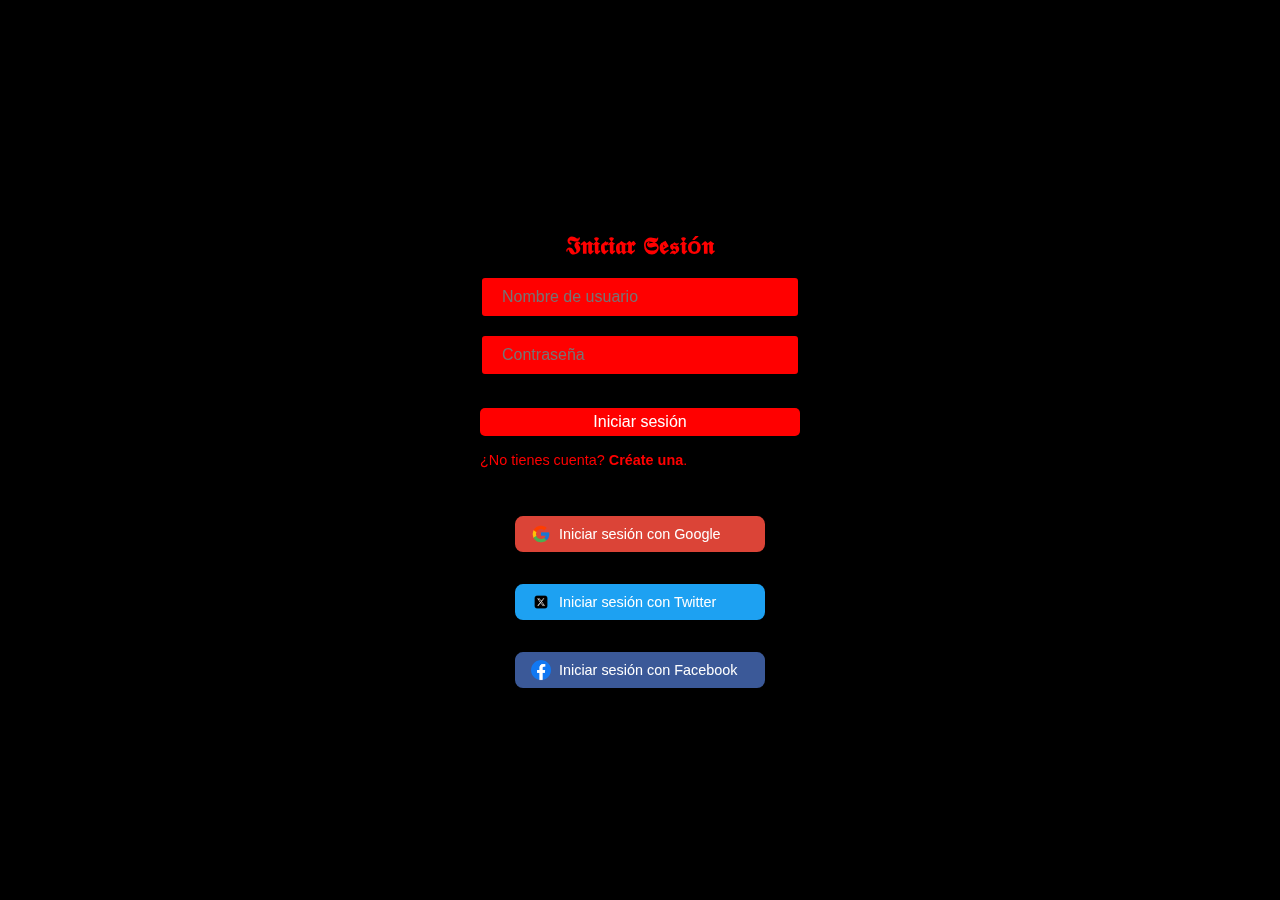
<file: html/cuenta.html>
<!DOCTYPE html>
<html lang="es">
<head>
    <meta charset="UTF-8">
    <meta name="viewport" content="width=device-width, initial-scale=1.0">
    <title>Iniciar sesión</title>
    <link rel="stylesheet" href="estilo.css">
</head>

<body>
    <section class="contenedor-login">
        <main>
            <h2>𝕴𝖓𝖎𝖈𝖎𝖆𝖗 𝕾𝖊𝖘𝖎ó𝖓</h2>
                <section class="user">
                        <input type="text" class="usuario" placeholder="Nombre de usuario" required>
                </section>
                <section class="cont">          
                        <input type="password" class="contraseña" placeholder="Contraseña" required>
                </section>
                <section class="Iniciar">
                    <button type="submit" class="boton">Iniciar sesión</button>
                </section>  
                <section class="crear">
                    <a href="registrarse.html" class="crear-cuenta">¿No tienes cuenta? <strong>Créate una</strong>.</a>
                </section>  

                <section class="otros">
                    <button class="boton google">
                        <img src="imágenes/gugul.png" alt="Google"> Iniciar sesión con Google
                    </button>
                    <button class="boton twitter">
                        <img src="imágenes/x.webp" alt="Twitter"> Iniciar sesión con Twitter
                    </button>
                    <button class="boton facebook">
                        <img src="imágenes/face.png" alt="Facebook"> Iniciar sesión con Facebook
                    </button>
                </section>
        </main>
    </section>
</body>
</html>
</file>
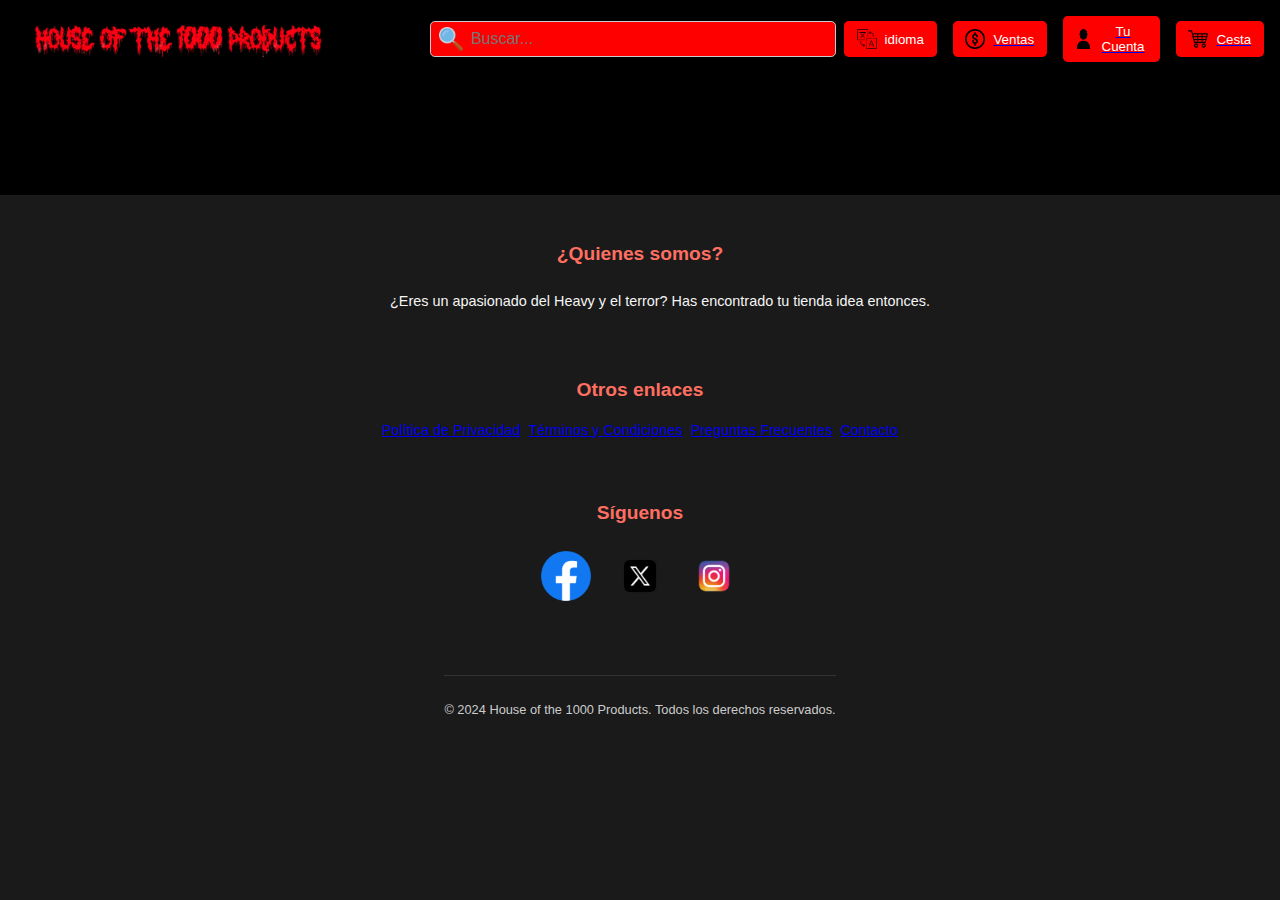
<file: html/pagar.html>
<!DOCTYPE html>
<html lang="en">
    <head>
    <meta charset="UTF-8">
    <meta name="viewport" content="width=device-width, initial-scale=1.0">
    <title>House of the 1000 Articles</title>
    <link rel="stylesheet" href="estilo.css">
    </head>

    <header> 
        <section class="barra-contenedor">
            <section class="logo">
                <a href="Index.html">
                    <button class="logo-caja">
                        <img src="imágenes/logo.png" alt="Logo de la tienda">
                    </button>
                </a>
            </section>
            <section class = "busqueda">
                <input type="text" class="barra" placeholder="Buscar...">
            </section>
            <section class = "botones">

                <a>
                    <button class="barra-boton">
                        <img src="imágenes/idioma.png" alt="idioma"> idioma
                    </button>
                </a>

                <a href="venta.html">
                    <button class="barra-boton">
                        <img src="imágenes/dollar.png" alt="ventas"> Ventas
                    </button>
                </a>
                
                <a href="cuenta.html">
                    <button class="barra-boton">
                        <img src="imágenes/user.png" alt="Iniciar Sesión"> Tu Cuenta
                    </button>
                </a>
                <a href="cesta.html">
                    <button class="barra-boton">
                        <img src="imágenes/cesta.png" alt="Cesta"> Cesta
                    </button>
                </a>
            </section>
        </section>
    </header>
    
    <body>

    
    </body>


    <footer class="footer">
        <section>
            <h2>¿Quienes somos?</h2>
            <ul>¿Eres un apasionado del Heavy y el terror? Has encontrado tu tienda idea entonces.</ul>
        </section>
    
        <section>
            <h2>Otros enlaces</h2>
            <nav>
                <ul>
                    <li><a href="#">Política de Privacidad</a></li>
                    <li><a href="#">Términos y Condiciones</a></li>
                    <li><a href="#">Preguntas Frecuentes</a></li>
                    <li><a href="#">Contacto</a></li>
                </ul>
            </nav>
        </section>
    
        <section class="redes">
            <h2>Síguenos</h2>
            <ul>
                <li>
                    <article class="face">
                        <a href="https://www.facebook.com/share/12CdY8oAfsZ/" target="_blank">
                            <img src="imágenes/face.png" alt="Facebook">
                        </a>
                    </article>
                </li>
                <li>
                    <a href="https://x.com/RobZombie" target="_blank">
                        <img src="imágenes/x.webp" alt="X">
                    </a>
                </li>
                <li>
                    <a href="https://www.instagram.com/robzombieofficial/" target="_blank">
                        <img src="imágenes/Insta.webp" alt="Instagram">
                    </a>
                </li>
            </ul>
        </section>
    
        <section class="copyright">
            <p>&copy; 2024 House of the 1000 Products. Todos los derechos reservados.</p>
        </section>
    </footer>
</file>
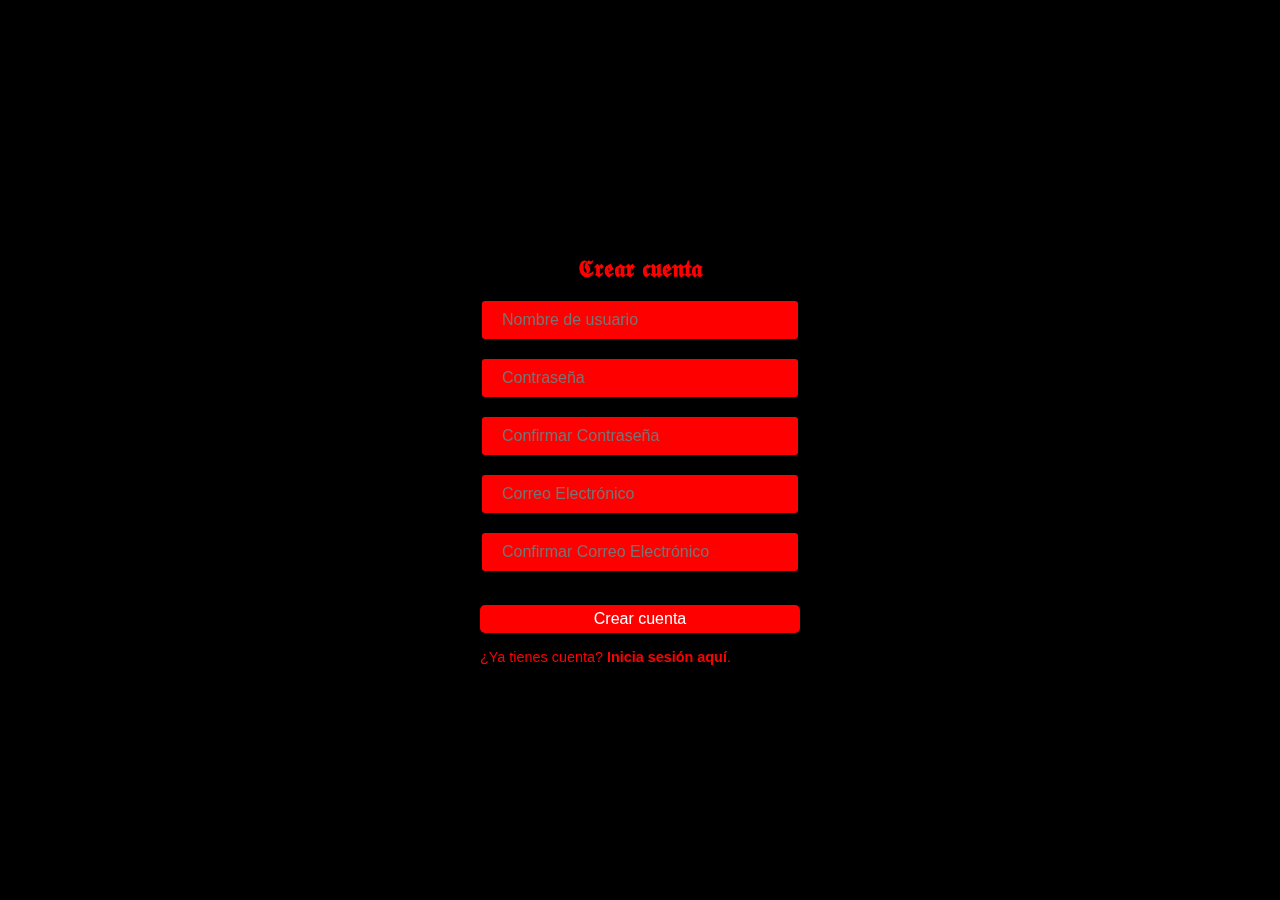
<file: html/registrarse.html>
<!DOCTYPE html>
<html lang="es">
<head>
    <meta charset="UTF-8">
    <meta name="viewport" content="width=device-width, initial-scale=1.0">
    <title>Crear Cuenta</title>
    <link rel="stylesheet" href="estilo.css">
</head>
<body>
    <section class="contenedor-login">
        <main>
            <h2>𝕮𝖗𝖊𝖆𝖗 𝖈𝖚𝖊𝖓𝖙𝖆</h2>

                <section class="user">
                    <input type="text" class="usuario" placeholder="Nombre de usuario" required>
                </section>
                <section class="cont">          
                    <input type="password" class="contraseña" placeholder="Contraseña" required>
                </section>
                <section class="conf_cont">          
                    <input type="password" class="confirmar_contraseña" placeholder="Confirmar Contraseña" required>
                </section>
                <section class="correo">          
                    <input type="text" class="correo_electronico" placeholder="Correo Electrónico" required>
                </section>
                <section class="conf_correo">          
                    <input type="text" class="confirmar_correo" placeholder="Confirmar Correo Electrónico" required>
                </section>

                <section class="crear_cuenta">
                    <button type="submit" class="boton">Crear cuenta</button>
                </section>  
                <section class="iniciar">
                    <a href="cuenta.html" class="crear-cuenta">¿Ya tienes cuenta?<strong> Inicia sesión aquí</strong>.</a>
                </section>  
        </main>
    </section>
</body>
</html>
</file>
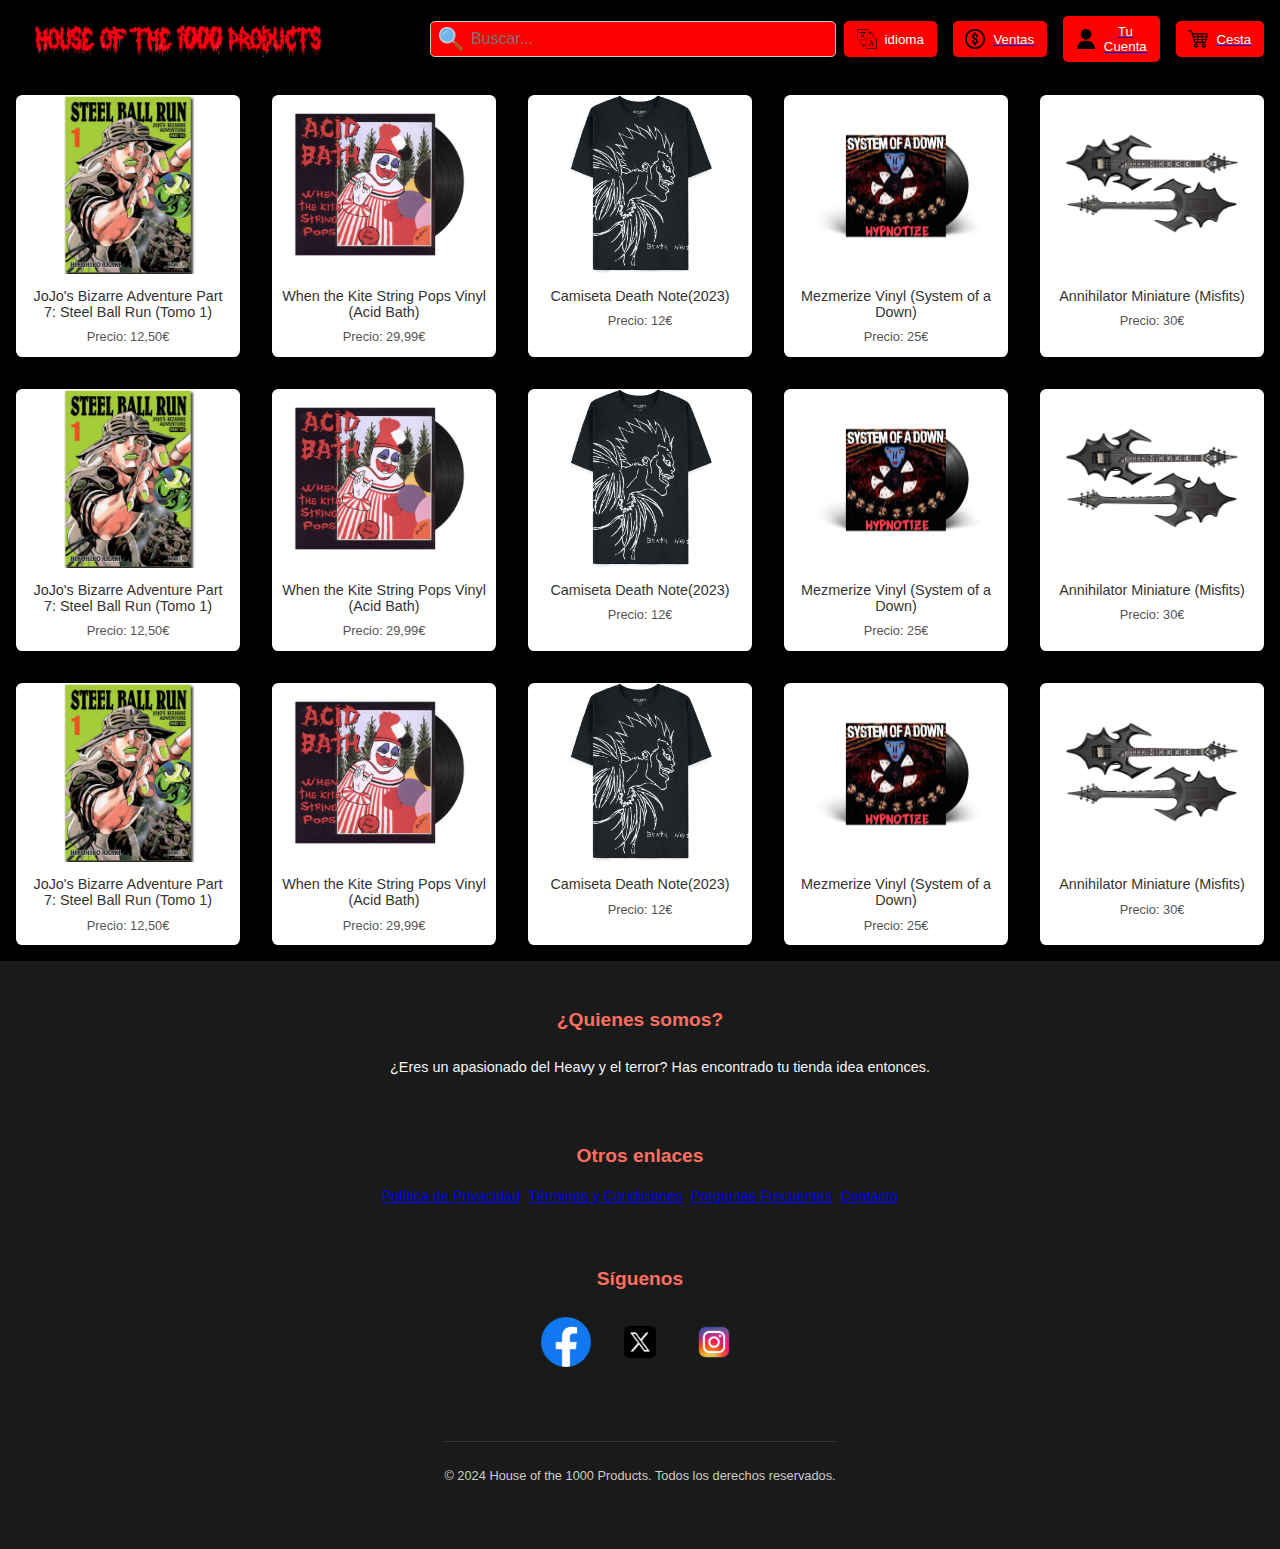
<file: html/sección.html>
<!DOCTYPE html>
<html lang="es">
    <head>
        <meta charset="UTF-8">
        <meta name="viewport" content="width=device-width, initial-scale=1.0">
        <title>seccion</title>
        <link rel="stylesheet" href="estilo.css">
    </head>
    
    <section class="barra-contenedor">
        <section class="logo">
            <a href="Index.html">
                <button class="logo-caja">
                    <img src="imágenes/logo.png" alt="Logo de la tienda">
                </button>
            </a>
            
        </section>
        <section class = "busqueda">
            <input type="text" class="barra" placeholder="Buscar...">
        </section>
        <section class = "botones">

            <a>
                <button class="barra-boton">
                    <img src="imágenes/idioma.png" alt="idioma"> idioma
                </button>
            </a>

            <a href="venta.html">
                <button class="barra-boton">
                    <img src="imágenes/dollar.png" alt="ventas"> Ventas
                </button>
            </a>

            <a href="cuenta.html">
                <button class="barra-boton">
                    <img src="imágenes/user.png" alt="Iniciar Sesión"> Tu Cuenta
                </button>
            </a>

            <a href="cesta.html">
                <button class="barra-boton">
                    <img src="imágenes/cesta.png" alt="Cesta"> Cesta
                </button>
            </a>
        </section>
    </section>
    <body>


        <section class="productos">
            <!-- Producto 1 -->
            <article class="producto">
                <img src="imágenes/SBR.webp" alt="Producto 3">
                <header class="product-title">JoJo's Bizarre Adventure Part 7: Steel Ball Run (Tomo 1)</header>
                <footer class="product-details">Precio: 12,50€</footer>
            </article>
            <!-- Producto 2 -->
            <article class="producto">
                <img src="imágenes/acidbath.webp" alt="Producto 2">
                <header class="product-title">When the Kite String Pops Vinyl (Acid Bath)</header>
                <footer class="product-details">Precio: 29,99€</footer>
            </article>
            <!-- Producto 3 -->
            <article class="producto">
                <img src="imágenes/dn.webp" alt="Producto 3">
                <header class="product-title">Camiseta Death Note(2023)</header>
                <footer class="product-details">Precio: 12€</footer>
            </article>
            <!-- Producto 4 -->
            <article class="producto">
                <img src="imágenes/soad.webp" alt="Producto 4">
                <header class="product-title">Mezmerize Vinyl (System of a Down)</header>
                <footer class="product-details">Precio: 25€</footer>
            </article>
            <!-- Producto 5 -->
            <article class="producto">
                <img src="imágenes/annihilator.png" alt="Producto 3">
                <header class="product-title">Annihilator Miniature (Misfits)</header>
                <footer class="product-details">Precio: 30€</footer>
            </article>
        </section>
        <section class="productos">
            <!-- Producto 1 -->
            <article class="producto">
                <img src="imágenes/SBR.webp" alt="Producto 3">
                <header class="product-title">JoJo's Bizarre Adventure Part 7: Steel Ball Run (Tomo 1)</header>
                <footer class="product-details">Precio: 12,50€</footer>
            </article>
            <!-- Producto 2 -->
            <article class="producto">
                <img src="imágenes/acidbath.webp" alt="Producto 2">
                <header class="product-title">When the Kite String Pops Vinyl (Acid Bath)</header>
                <footer class="product-details">Precio: 29,99€</footer>
            </article>
            <!-- Producto 3 -->
            <article class="producto">
                <img src="imágenes/dn.webp" alt="Producto 3">
                <header class="product-title">Camiseta Death Note(2023)</header>
                <footer class="product-details">Precio: 12€</footer>
            </article>
            <!-- Producto 4 -->
            <article class="producto">
                <img src="imágenes/soad.webp" alt="Producto 4">
                <header class="product-title">Mezmerize Vinyl (System of a Down)</header>
                <footer class="product-details">Precio: 25€</footer>
            </article>
            <!-- Producto 5 -->
            <article class="producto">
                <img src="imágenes/annihilator.png" alt="Producto 3">
                <header class="product-title">Annihilator Miniature (Misfits)</header>
                <footer class="product-details">Precio: 30€</footer>
            </article>
        </section>
        <section class="productos">
            <!-- Producto 1 -->
            <article class="producto">
                <img src="imágenes/SBR.webp" alt="Producto 3">
                <header class="product-title">JoJo's Bizarre Adventure Part 7: Steel Ball Run (Tomo 1)</header>
                <footer class="product-details">Precio: 12,50€</footer>
            </article>
            <!-- Producto 2 -->
            <article class="producto">
                <img src="imágenes/acidbath.webp" alt="Producto 2">
                <header class="product-title">When the Kite String Pops Vinyl (Acid Bath)</header>
                <footer class="product-details">Precio: 29,99€</footer>
            </article>
            <!-- Producto 3 -->
            <article class="producto">
                <img src="imágenes/dn.webp" alt="Producto 3">
                <header class="product-title">Camiseta Death Note(2023)</header>
                <footer class="product-details">Precio: 12€</footer>
            </article>
            <!-- Producto 4 -->
            <article class="producto">
                <img src="imágenes/soad.webp" alt="Producto 4">
                <header class="product-title">Mezmerize Vinyl (System of a Down)</header>
                <footer class="product-details">Precio: 25€</footer>
            </article>
            <!-- Producto 5 -->
            <article class="producto">
                <img src="imágenes/annihilator.png" alt="Producto 3">
                <header class="product-title">Annihilator Miniature (Misfits)</header>
                <footer class="product-details">Precio: 30€</footer>
            </article>
        </section>


    </body>
    

    
<footer class="footer">
    <section>
        <h2>¿Quienes somos?</h2>
        <ul>¿Eres un apasionado del Heavy y el terror? Has encontrado tu tienda idea entonces.</ul>
    </section>

    <section>
        <h2>Otros enlaces</h2>
        <nav>
            <ul>
                <li><a href="#">Política de Privacidad</a></li>
                <li><a href="#">Términos y Condiciones</a></li>
                <li><a href="#">Preguntas Frecuentes</a></li>
                <li><a href="#">Contacto</a></li>
            </ul>
        </nav>
    </section>

    <section class="redes">
        <h2>Síguenos</h2>
        <ul>
            <li>
                <article class="face">
                    <a href="https://www.facebook.com/share/12CdY8oAfsZ/" target="_blank">
                        <img src="imágenes/face.png" alt="Facebook">
                    </a>
                </article>
            </li>
            <li>
                <a href="https://x.com/RobZombie" target="_blank">
                    <img src="imágenes/x.webp" alt="X">
                </a>
            </li>
            <li>
                <a href="https://www.instagram.com/robzombieofficial/" target="_blank">
                    <img src="imágenes/Insta.webp" alt="Instagram">
                </a>
            </li>
        </ul>
    </section>

    <section class="copyright">
        <p>&copy; 2024 House of the 1000 Products. Todos los derechos reservados.</p>
    </section>
</footer>
</html>
</file>
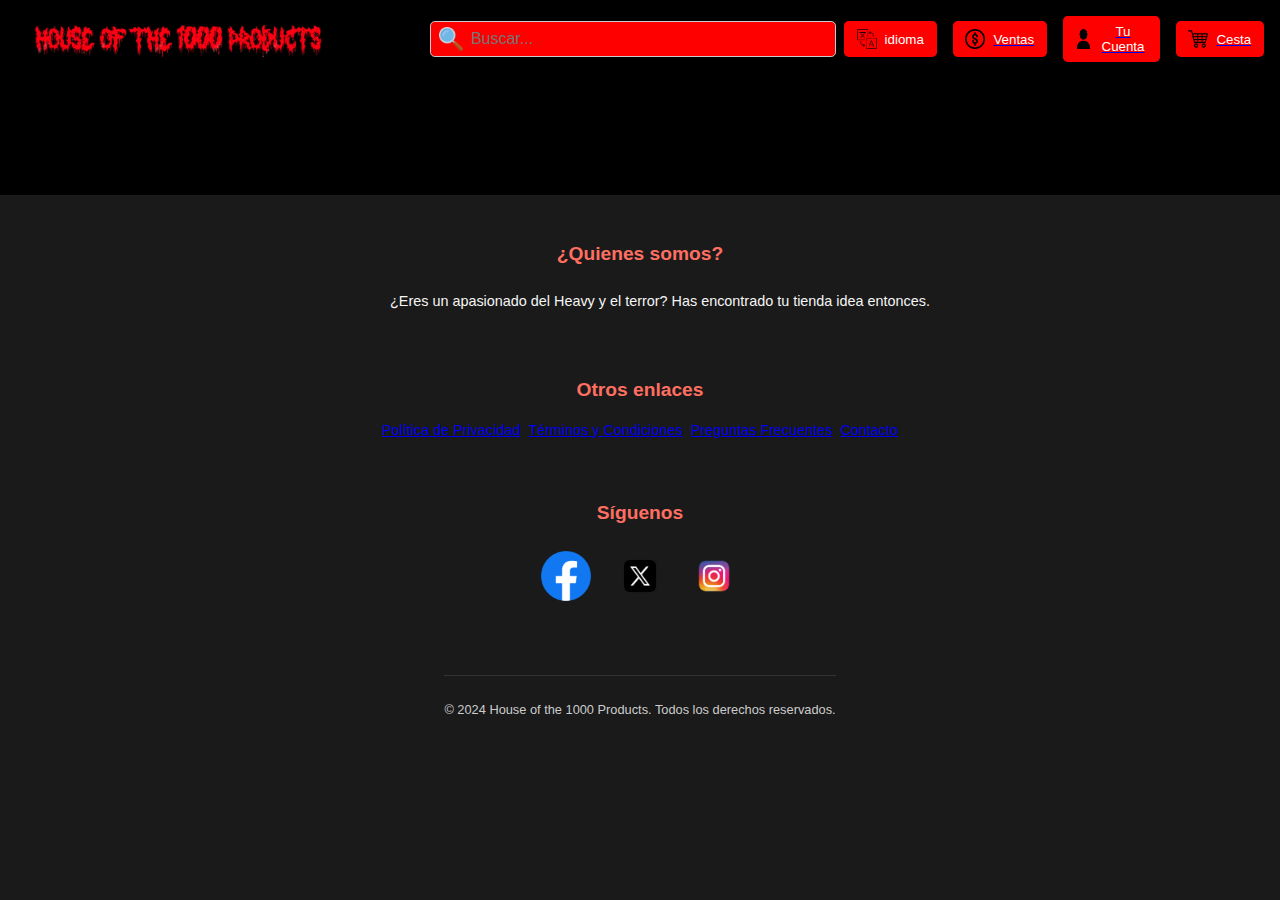
<file: html/venta.html>
<!DOCTYPE html>
<html lang="en">
    <head>
    <meta charset="UTF-8">
    <meta name="viewport" content="width=device-width, initial-scale=1.0">
    <title>House of the 1000 Articles</title>
    <link rel="stylesheet" href="estilo.css">
    </head>
    <header> 
        <section class="barra-contenedor">
            <section class="logo">
                <a href="Index.html">
                    <button class="logo-caja">
                        <img src="imágenes/logo.png" alt="Logo de la tienda">
                    </button>
                </a>
            </section>
            <section class = "busqueda">
                <input type="text" class="barra" placeholder="Buscar...">
            </section>
            <section class = "botones">

                <a>
                    <button class="barra-boton">
                        <img src="imágenes/idioma.png" alt="idioma"> idioma
                    </button>
                </a>

                <a href="venta.html">
                    <button class="barra-boton">
                        <img src="imágenes/dollar.png" alt="ventas"> Ventas
                    </button>
                </a>
                
                <a href="cuenta.html">
                    <button class="barra-boton">
                        <img src="imágenes/user.png" alt="Iniciar Sesión"> Tu Cuenta
                    </button>
                </a>
                <a href="cesta.html">
                    <button class="barra-boton">
                        <img src="imágenes/cesta.png" alt="Cesta"> Cesta
                    </button>
                </a>
            </section>
        </section>
    </header>
<body>

</body>

<footer class="footer">
    <section>
        <h2>¿Quienes somos?</h2>
        <ul>¿Eres un apasionado del Heavy y el terror? Has encontrado tu tienda idea entonces.</ul>
    </section>

    <section>
        <h2>Otros enlaces</h2>
        <nav>
            <ul>
                <li><a href="#">Política de Privacidad</a></li>
                <li><a href="#">Términos y Condiciones</a></li>
                <li><a href="#">Preguntas Frecuentes</a></li>
                <li><a href="#">Contacto</a></li>
            </ul>
        </nav>
    </section>

    <section class="redes">
        <h2>Síguenos</h2>
        <ul>
            <li>
                <article class="face">
                    <a href="https://www.facebook.com/share/12CdY8oAfsZ/" target="_blank">
                        <img src="imágenes/face.png" alt="Facebook">
                    </a>
                </article>
            </li>
            <li>
                <a href="https://x.com/RobZombie" target="_blank">
                    <img src="imágenes/x.webp" alt="X">
                </a>
            </li>
            <li>
                <a href="https://www.instagram.com/robzombieofficial/" target="_blank">
                    <img src="imágenes/Insta.webp" alt="Instagram">
                </a>
            </li>
        </ul>
    </section>

    <section class="copyright">
        <p>&copy; 2024 House of the 1000 Products. Todos los derechos reservados.</p>
    </section>
</footer>
</file>
<file: html/estilo.css>
/* Estilos generales */
 body {
    display: grid;
    background-color: black;
    background-size: cover; 
    background-position: center bottom;
    background-attachment: fixed; 
    font-family: Arial, sans-serif;
    margin: 0;
    padding: 0;
    height: 100vh;
    box-sizing: border-box;
}

.fondo {
    background-size: cover;
    background-position: center;
    height: 100%;
    display: flex;
    justify-content: center;
    align-items: center;
    }

.contenedor-login {

    display: flex;
    flex-direction: column;
    position: fixed;
    top: 50%;
    left: 50%;
    transform: translate(-50%, -50%);
    margin: 0;
    align-items: center;
    justify-content: center;
    background-color: transparent;
    padding: 2rem;
    border-radius: 1rem;
    width: 100%;
    max-width: 25rem;
    text-align: center;
    align-content: center;
    gap: 1rem;
}

.user {

    display: flex;              
    justify-content: center;   
    align-items: center;       
    position: relative;         
    width: 100%;          
    margin: 1rem auto;
}

.conf_cont {

    display: flex;              
    justify-content: center;   
    align-items: center;       
    position: relative;         
    width: 100%;          
    margin: 1rem auto;
}



.cont {

    display: flex;              
    justify-content: center;   
    align-items: center;       
    position: relative;         
    width: 100%;          
    margin: 1rem auto;
}

.correo {

    display: flex;              
    justify-content: center;   
    align-items: center;       
    position: relative;         
    width: 100%;          
    margin: 1rem auto;
}

.conf_correo {

    display: flex;              
    justify-content: center;   
    align-items: center;       
    position: relative;         
    width: 100%;          
    margin: 1rem auto;
}

.usuario {

    width: 100%;               
    padding: 0.625rem 1.25rem;
    font-size: 1rem;
    border: 0.125rem solid #ccc;
    border-radius: 0.313rem;
    background-color: red;
    color: white;
    border: 0.125rem solid black;
    display: inline-block; 
}

.contraseña {

    width: 100%;               
    padding: 0.625rem 1.25rem;
    font-size: 1rem;
    border: 0.125rem solid #ccc;
    border-radius: 0.313rem;
    background-color: red;
    color: white;
    border: 0.125rem solid black;
    display: inline-block;
}

.confirmar_contraseña {

    width: 100%;               
    padding: 0.625rem 1.25rem;
    font-size: 1rem;
    border: 0.125rem solid #ccc;
    border-radius: 0.313rem;
    background-color: red;
    color: white;
    border: 0.125rem solid black;
    display: inline-block;
}

.confirmar_correo {

    width: 100%;               
    padding: 0.625rem 1.25rem;
    font-size: 1rem;
    border: 0.125rem solid #ccc;
    border-radius: 0.313rem;
    background-color: red;
    color: white;
    border: 0.125rem solid black;
    display: inline-block;
}

.correo_electronico {

    width: 100%;               
    padding: 0.625rem 1.25rem;
    font-size: 1rem;
    border: 0.125rem solid #ccc;
    border-radius: 0.313rem;
    background-color: red;
    color: white;
    border: 0.125rem solid black;
    display: inline-block;
}


.otros {
    display: flex;
    flex-direction: column;
    align-items: center;
    gap: 1rem;
    margin-top: 2rem;
}

.boton {
    width: 100%;
    padding: 1rem;
    background-color: red;
    color: white;
    border: none;
    border-radius: 0.5rem;
    cursor: pointer;
    font-size: 1rem;
    margin-top: 1rem;
    transition: background-color 0.3s ease;
}
.otros .boton {
    display: flex;
    align-items: center;
    justify-content: flex-start;
    gap: 0.5rem;
    width: 80%;
    max-width: 250px;
    padding: 0.5rem 1rem;
    font-size: 0.9rem;
    background-color: #444;
    color: white;
    border: none;
    border-radius: 0.5rem;
    cursor: pointer;
    transition: background-color 0.3s ease, color 0.3s ease;
}

.boton:hover{
    background-color: white;
    color: red;
}


.boton.google {
    background-color: #db4437;
}

.boton.facebook {
    background-color: #3b5998;
}

.boton.twitter {
    background-color: #1da1f2;
}

.boton:hover {

    opacity: 0.9;
}

.otros .boton img {
    width: 20px;
    height: 20px;
}

/* Header */
header img {
    width: 100%;
    height: 100%;
    background-size: auto;
    background-position: center;
    overflow: scroll;
}
/* Contenedor de la barra de búsqueda */

.barra-contenedor {
    
    display: flex;
    align-items: center;
    justify-content: space-between;
    gap: 0.5rem;
    padding: 0.5rem 1rem;
    background-color: transparent;
    width: 100%;
    box-sizing: border-box;
}

.logo, .busqueda, .botones {
    flex: 1;
    display: flex;
    justify-content: center;
    align-items: center;
}

.logo img{
max-width: 80%;
height: auto;

}

.busqueda {
    align-items: center;
    flex-grow: 1;
    margin: 0 0.5 rem;
}

/* Barra de búsqueda */

.busqueda img{
    max-width: 80%;
    height: auto;
}

.barra {


width: 100%;
padding: 0.5rem;
font-size: 1rem;
color: white;
background-color: red;
border: 0.063rem solid #ccc;
border-radius: 0.3rem;
background-image: url(imágenes/busqueda.png);
background-repeat: no-repeat;
background-position: left 0.5rem center;
background-size: 1.5rem;
padding-left: 2.5rem;


}


/* Botones a la derecha */

.botones{
    display: flex;
    gap: 1rem;
}


.barra-boton {

display: flex;
align-items: center;
gap: 0.5rem;
padding: 0.5rem 0.8rem;
background-color: red;
color: white;
text-decoration: none;
border-radius: 0.3rem;
border: none;
cursor: pointer;
transition: background-color 0.2s ease, color 0.2s ease;
}

.barra-boton:hover {
background-color: white;
color: red;
}

.barra-boton img {
    width: 1.25rem;                 
    height: 1.25rem;                
    }

/* Botón "Iniciar Sesión" */
.barra-contenedor > .barra-boton:nth-of-type(1) {
right: 10rem;  
}

/* Botón "Cesta" */
.barra-contenedor > .barra-boton:nth-of-type(2) {
right: 1rem;  
}



/* Botones debajo de la barra de búsqueda */

.barra_nav{
    display: flex;
    align-items: center;
    justify-content:center;
    gap: 0.5rem;
    padding: 0.5rem 1rem;
    background-color: transparent;
    width: 100%;
    border: none;
    border-color: red;
    border-radius: 0.5rem;
}

.barra_nav nav ul{

    list-style-type: none;
    margin: 0;
    padding: 0;
    display: flex;
    background-color:transparent;
    align-items: center;
    gap: 0.5em;
}


.barra_nav nav ul li {
    position: relative;
}

nav ul {
    display: flex;
    justify-content: center;
    gap: 0.5rem;
    padding: 0;
    list-style: none;
    margin: 0 0 1rem 0;

}

nav ul li button {
    padding: 0.5rem 1rem;
    font-size: 1rem;
    background-color: red;
    color: #fff;
    border: none;
    border-radius: 0.313rem;
    cursor: pointer;
    transition: background-color 0.2s ease, color 0.2s ease;
}

nav ul li button:hover {
    background-color: white;
    color: red;
}

/* Contenedor principal con columnas */
section {
    display: flex;
}

aside {
    width: 10%;
    background-image: url('side-image.jpg');
    background-size: cover;
    background-repeat: no-repeat;
    height: auto;
}

/* Contenido principal */
main {
    width: 80%;
    padding: 2rem;
    background-color: transparent;
}

/* Títulos de secciones */
main h2 {
    text-align: center;
    font-size: 1.5rem;
    margin-bottom: 1rem;
    color: red;
}

/* Listas de artículos y ofertas */
main ul {
    display: flex;
    justify-content: center;
    flex-wrap: wrap;
    gap: 1rem;
    list-style: none;
    padding: 0;
}

main ul li {
    width: 150px;
    height: 150px;
    border: none;
    background-color: #fff;
    display: flex;
    justify-content: center;
    align-items: center;
    font-size: 1rem;
    color: #555;
    text-align: center;
    flex-direction: column; 
}

main ul li:hover {
    border-color: #007BFF;
    color: #007BFF;
    cursor: pointer;
}

/* Ajusta la alineación de texto en los elementos */
main ul li span {
    display: block;
    margin-top: 0.5rem;
}

/* Contenedor de productos */
.productos {
    display: grid;
    grid-template-columns: repeat(auto-fill, minmax(12rem, 1fr)); 
    gap: 2rem;
    padding: 1rem;
}

/* Estilos de cada producto */
.producto {
    background-color: #fff;
    box-shadow: 0 0.3rem 0.6rem rgba(0, 0, 0, 0.1); 
    border-radius: 0.4rem;
    overflow: hidden;
    text-align: center;
    transition: transform 0.2s ease, box-shadow 0.2s ease;
}

.producto:hover {
    transform: scale(1.03);
    box-shadow: 0 0.8rem 1.6rem rgba(0, 0, 0, 0.2);
}

/* Imagen del producto */
.producto img {
    width: 80%;
    margin: 0 auto;
    aspect-ratio: 1 / 1;
    object-fit: contain;
    background-color: transparent;
}

/* Título del producto */
.product-title {
    font-size: 0.9rem;
    color: #333;
    padding: 0.6rem;
}

/* Precio y detalles */
.product-details {
    font-size: 0.8rem;
    color: #555;
    margin-bottom: 0.8rem;
}

/* Footer */
.footer {
    background-color: #1a1a1a; 
    color: #f5f5f5; 
    padding: 2rem 1rem;
    text-align: center;
    font-size: 0.9rem;
    display: flex;
    flex-direction: column;
    align-items: center;
    gap: 1rem;
}

.footer section {
    margin-bottom: 1.5rem;
    display: flex;
    flex-direction: column;
    align-items: center;
    text-align: center;
}

.footer h2 {
    font-size: 1.2rem;
    margin-bottom: 0.8rem;
    color: #ff6f61;
}

.footer p {
    margin: 0.5rem 0;
    line-height: 1.5;
}

.footer nav ul {
    list-style: none;
    padding: 0;
    margin: 0;
}

.footer nav ul li {
    margin: 0.5rem 0;
}

.footer .redes ul {
    list-style: none;
    display: flex;
    justify-content: center;
    gap: 1.5rem;
    padding: 0;
}

.footer .redes ul li {
    margin: 0;
}

.footer .redes ul li a {
    font-size: 1rem;
    color: #f5f5f5;
    text-decoration: none;
    transition: color 0.3s ease;
}

.footer .redes ul li a:hover {
    color: #ff6f61;
}

.footer .copyright {
    border-top: 1px solid #333;
    padding-top: 1rem;
    margin-top: 1rem;   
    font-size: 0.8rem;
    color: #ccc;
}

.redes img {
    width: 50px;
    height: auto;
}

.crear {
    display: flex;
    text-align: center;
    align-items: center;
    margin-top: 1rem;
}

.iniciar {
    display: flex;
    text-align: center;
    align-items: center;
    margin-top: 1rem;
}

.crear-cuenta {
    font-size: 0.9rem;
    color: red;
    text-decoration: none;
}

.crear-cuenta:hover {
    text-decoration: underline;
}

.logo-caja{
    padding: 0;
    border: none;
    background: none;
    display: inline-block;
}

.logo-caja img{
    display: block;
    width: 100%;
    height: auto;
}

.cesta-contenedor {
    display: flex;
    justify-content: space-between;
    align-items: flex-start;
    padding: 1.25rem;
    gap: 2rem;
    margin-bottom: 3rem;
}

.lista-productos {
    display: flex;
    flex-direction: column;
    gap: 1.25rem;
    width: 65%;

}

.articulo {
    display: flex;
    align-items: center;
    gap: 15px;
    background-color: white;
    color: black;
    border-radius: 10px;
    padding: 15px;
    box-shadow: 0 4px 10px rgba(0, 0, 0, 0.5);
}

.articulo-imagen {
    width: 120px;
    height: auto;
    border-radius: 5px;
    object-fit: cover;
}

.articulo-detalles {
    flex-grow: 1;
    display: flex;
    flex-direction: column;
    justify-content: space-between;
}

.articulo-acciones {
    list-style: none;
    padding: 0;
    margin: 0;
    display: flex;
    gap: 10px;
}

.boton {
    background-color: red;
    color: white;
    border: none;
    padding: 5px 10px;
    border-radius: 5px;
    cursor: pointer;
    transition: background-color 0.3s ease, color 0.3s ease;
}

.boton:hover {
    background-color: darkred;
}

.resumen-cesta {
    background-color: white;
    color: black;
    border-radius: 0.625rem;
    padding: 1.25rem; 
    width: 25%;
    box-shadow: 0 0.25rem 0.625rem rgba(0, 0, 0, 0.5);
    display: flex;
    flex-direction: column;
    align-items: center;
    align-self: center;
}

.total-cesta {
    font-size: 1.2rem;
    margin-bottom: 1.25rem; 
}

.boton-tramitar {
    background-color: green;
    color: white;
    border: none;
    padding: 0.625rem 1.25rem; 
    border-radius: 0.3125rem;
    cursor: pointer;
    transition: background-color 0.3s ease, color 0.3s ease;
}

.boton-tramitar:hover {
    background-color: #013220;
}

.linea-roja{
    text-align: center;
    margin-top: 3em; 
    margin-bottom: 3em; 
    border: 0;
    border-top: 5px solid red;
    width: 95%;
    margin: 0 auto;
    display: block;
}


.tit-relacionado {
    margin-top: 2rem;
    font-size: 2rem;
    color: red;
    font-weight: bold;
    text-align: center;
}

.catalogo-productos {
    display: flex;
    place-items: center;
    justify-content: space-between;
    margin-top: 2rem;
    position: relative;
    grid-template-columns: repeat(auto-fill, minmax(12rem, 1fr)); 
    gap: 1.5rem;
    padding: 1rem;
    margin-bottom: 3rem;
}

.item-producto {
    flex: 0 0 auto;
    background-color: #fff;
    box-shadow: 0 0.3rem 0.6rem rgba(0, 0, 0, 0.1); 
    border-radius: 0.4rem;
    overflow: hidden;
    text-align: center;
    transition: transform 0.2s ease, box-shadow 0.2s ease;
    width: 12.5rem;
    height: 15rem;
    padding: 1rem;
    box-sizing: border-box;
}


.item-producto:hover {
    transform: scale(1.03);
    box-shadow: 0 0.8rem 1.6rem rgba(0, 0, 0, 0.2);
}

/* Imagen del producto */
.item-producto img {
    width: 80%;
    margin: 0 auto;
    aspect-ratio: 1 / 1;
    object-fit: contain;
    background-color: transparent;
}

/* Título del producto */
.titulo-producto {
    font-size: 0.9rem;
    color: #333;
    padding: 0.6rem;
}

/* Precio y detalles */
.detalles-producto {
    font-size: 0.8rem;
    color: #555;
    margin-bottom: 0.8rem;
}


.flecha {
    background-color: transparent;
    border: none;
    font-size: 2rem;
    color: red;
    cursor: pointer;
    font-weight: bold;
}

.flecha:hover {
    color: darkred;
}

.vistos-recientemente {

    display: flex;
    align-items: center;
    justify-content: center;
    gap: 1rem;
}

.vistos-recientemente .flecha {
    font-size: 2rem;
    color: red;
    border: none;
    background: none;
    cursor: pointer;
    align-self: center;
}

.producto-reciente {
    flex: 0 0 auto;
    max-width: 100px;
    text-align: center;
}

.producto-reciente img {
    width: 80%;
    height: 80%;
    object-fit: cover;
    box-shadow: 0 4px 6px rgba(0, 0, 0, 0.1);
}

.ir-a-productos {
    display: inline-block;
    background-color: #ff0000;
    color: #fff;
    padding: 10px 20px;
    border: none;
    border-radius: 5px;
    text-align: center;
    text-decoration: none;
    font-size: 16px;
    cursor: pointer;
    transition: background-color 0.3s ease;
}

.ir-a-productos:hover {
    background-color: #cc0000;
}

.boton-arriba {
    width: 100%;
    position: relative;
    background-color: #ff0000;
    margin-top: 1.25rem ;
    display: flex;
    justify-content: center;
    align-items: center;
    text-align: center;
    height: 3.75rem;
}

.ir-hacia-arribba {
    width: 100%;
    height: 100%;
    display: flex;
    justify-content: center;
    align-items: center;
    text-decoration: none;
    color: #fff;
    font-size: 1.125rem;
    font-weight: bold;
    text-align: center;
}


.ir-hacia-arribba:hover {
    background-color: #cc0000;
}

html {
    scroll-behavior: smooth;
}


.flecha-abajo{
    position: absolute;
    bottom: 34rem;
    left: 50.4%;
    transform: translateX(-50%) rotate(90deg);
    font-size: 6rem;
    color: red;
    text-decoration: none;
    transition: box-shadow 0.3s ease;
}

.flecha-abajo.resaltado {
    box-shadow: 0 0 0.6rem 0.3rem rgba(255, 255, 0, 0.7);
}



.contenedor {
    display: grid;
    grid-template-columns: 40% 40% 20%;
    gap: 2rem;
    max-width: 75rem;
    margin: 0 auto;
    padding: 0;
    background-color: #fff;
}

.imagenes {
    display: flex;;
    gap: 1rem;
}

.imagen-principal img {
    width: 100%;
    height: auto;
    border-radius: 0.625rem;
}

.imagenes-secundarias {
    display: flex;
    flex-direction: column;
    gap: 1rem;
}

.imagenes-secundarias img {
    width: 0.3125rem;
    height: 0.3125rem;
    border-radius: 0.3125rem;
    cursor: pointer;
    object-fit: cover;
}

.detalle-producto h1 {
    font-size: 2rem;
    margin-bottom: 1rem;
    color: red;
}

.opiniones a {
    color: #007bff;
    text-decoration: none;
    font-size: 1.1rem;
}

.opiniones a:hover {
    text-decoration: underline;
}

.detalles {
    margin-top: 1rem;
    font-size: 1.1rem;
    line-height: 1.5;
}

.acciones {
    display: flex;
    flex-direction: column;
    gap: 1rem;
    align-items: flex-start;
    justify-self: end;
    border: 1px solid #ccc;
    padding: 1rem;
    border-radius: 0.625rem;
    border: 1px solid #ccc;
    background-color: #fff;
}

.comprar {
    padding: 0.8rem 1.5rem;
    font-size: 1.2rem;
    background-color: #28a745;
    color: #fff;
    border: none;
    border-radius: 0.3rem;
    cursor: pointer;
    width: 100%;
    text-align: center;
}

.comprar:hover {
    background-color: #218838;
}

.envio-rapido {
    font-size: 1rem;
    display: flex;
    align-items: center;
    gap: 0.5rem;
}

.envio-rapido input {
    transform: scale(1.2);
    cursor: pointer;
}
</file>
